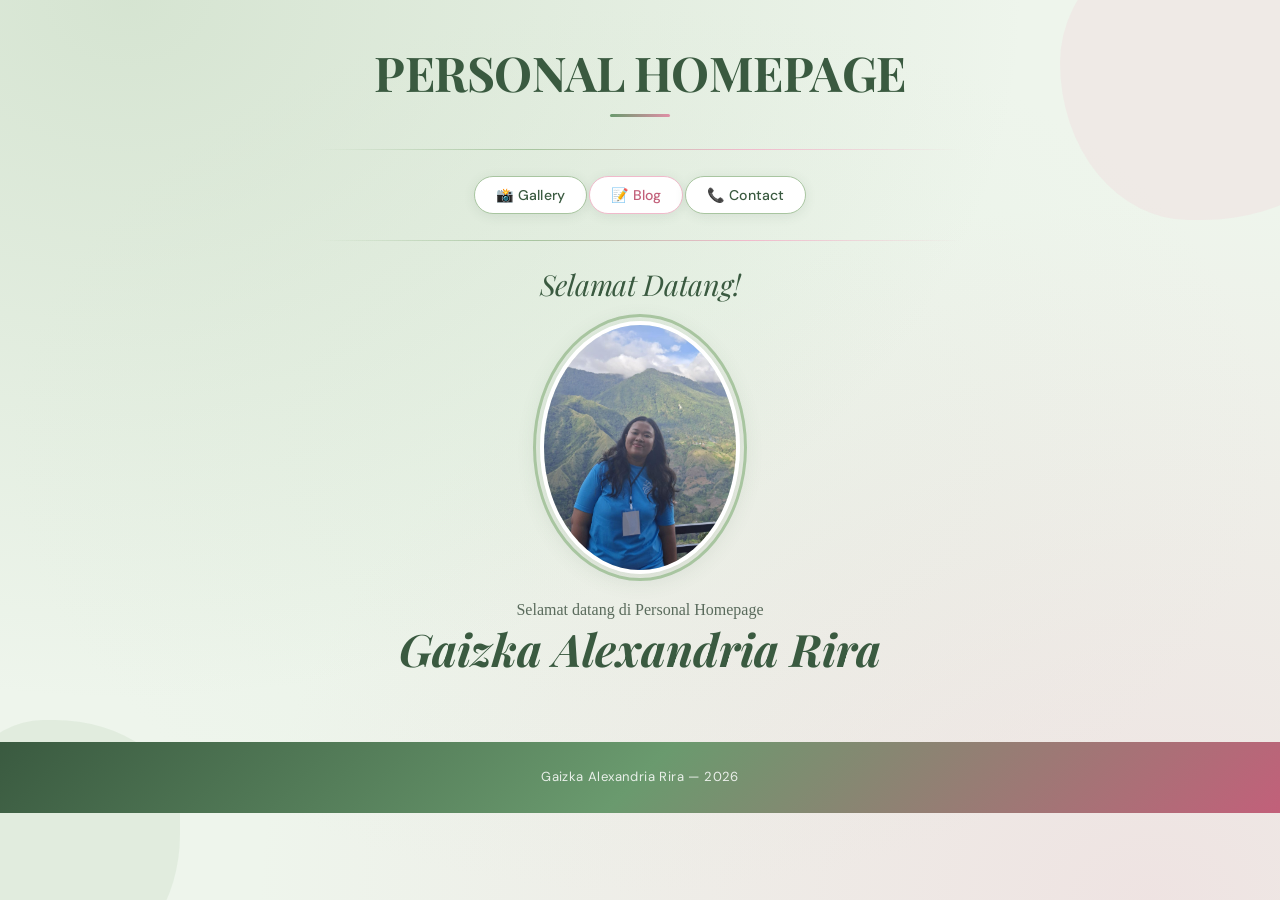
<file: index.html>
<!DOCTYPE html>
<html>
<head>
    <meta charset="UTF-8">
    <meta name="viewport" content="width=device-width, initial-scale=1.0">
    <title>Home</title>
    <link rel="icon" href="data:,">
    <link rel="stylesheet" href="style.css">
</head>

<body bgcolor="#8FB6D8">
<font face="Verdana" size="3" color="black">
<center>

<h1>PERSONAL HOMEPAGE</h1>
<hr width="50%">

<table cellpadding="10">
<tr>
    <td><a href="gallery.html"><button>📸 Gallery</button></a></td>
    <td><a href="blog.html"><button>📝 Blog</button></a></td>
    <td><a href="contact.html"><button>📞 Contact</button></a></td>
</tr>
</table>

<hr width="50%">

<h2>Selamat Datang!</h2>
<img src="gambardiri.jpeg" width="200"><br><br>
<p class="no-card">Selamat datang di Personal Homepage</p>
<p class="no-card"><font size="6"><i><strong>Gaizka Alexandria Rira</i></strong></font></p>


</center>
</font>

<footer>
    <p>Gaizka Alexandria Rira &mdash; 2026</p>
</footer>
<script src="script.js"></script>
</body>
</html>
</file>
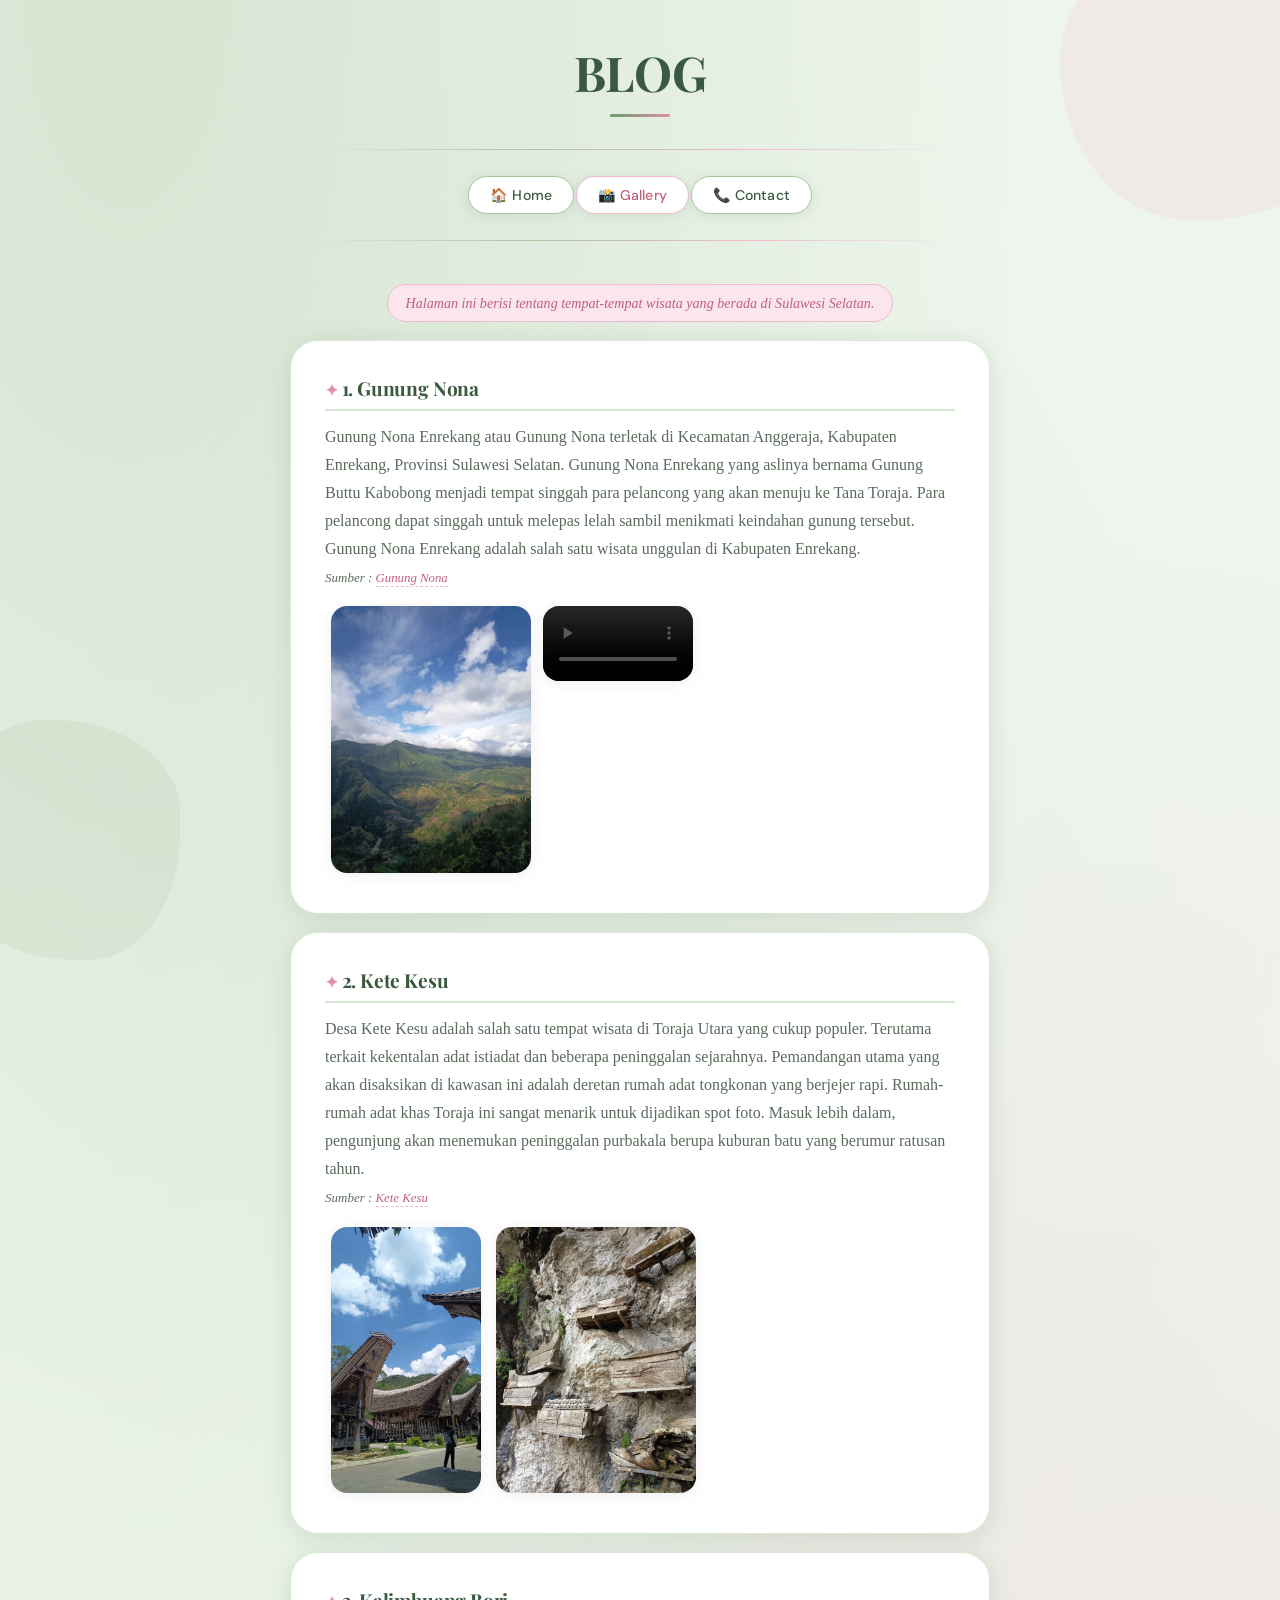
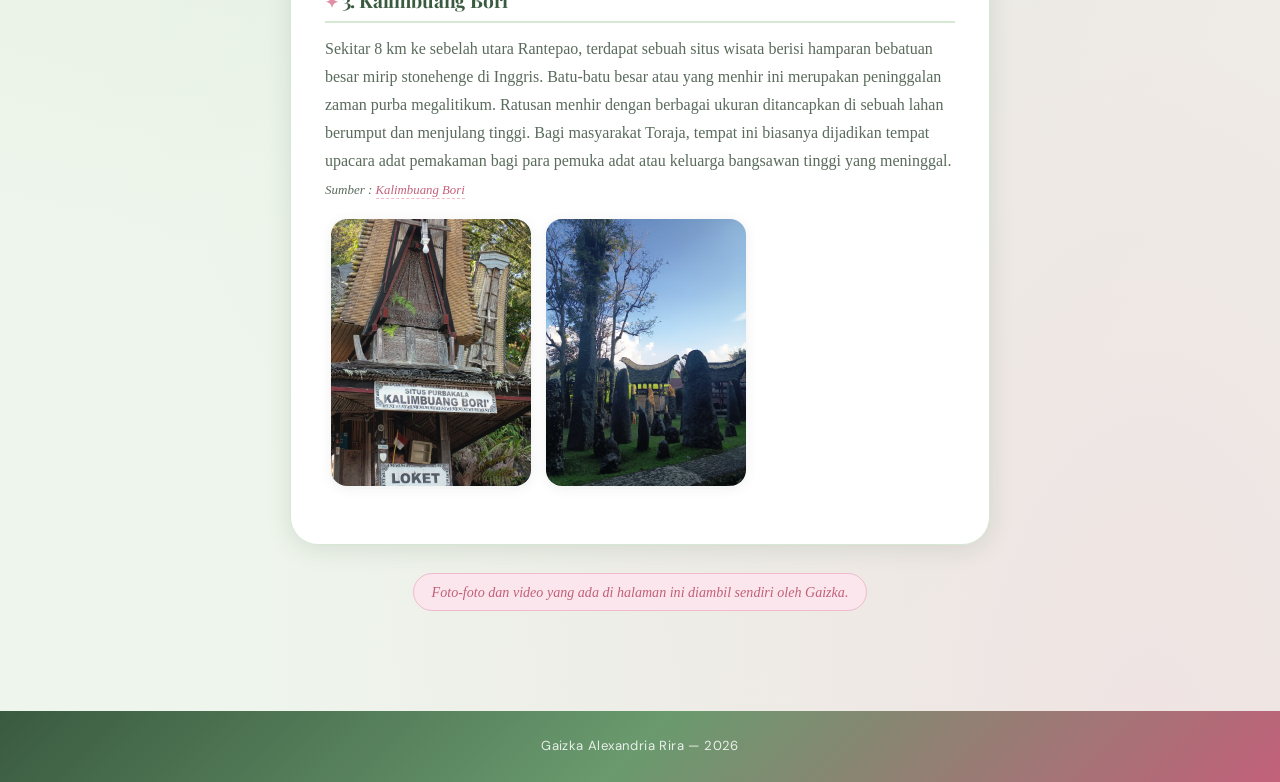
<file: blog.html>
<!DOCTYPE html>
<html>
<head>
    <meta charset="UTF-8">
    <title>Blog</title>
    <link rel="stylesheet" href="style.css">
    <link rel="icon" href="data:,">
</head>

<body bgcolor="#8FB6D8">

<font face="Verdana" size="3" color="black">

<center>

<h1>BLOG</h1>
<hr width="50%">

<table cellpadding="10">
<tr>
<td><a href="index.html"><button>🏠 Home</button></a></td>
<td><a href="gallery.html"><button>📸 Gallery</button></a></td>
<td><a href="contact.html"><button>📞 Contact</button></a></td>
</tr>
</table>

<hr width="50%">

<p><i>Halaman ini berisi tentang tempat-tempat wisata yang berada di Sulawesi Selatan.</i></p>


<center>

<table width="700">
<tr>
<td align="left">
<h3>1. Gunung Nona</h3>
<p>
    Gunung Nona Enrekang atau Gunung Nona terletak di Kecamatan Anggeraja, 
    Kabupaten Enrekang, Provinsi Sulawesi Selatan. Gunung Nona Enrekang yang aslinya bernama 
    Gunung Buttu Kabobong menjadi tempat singgah para pelancong yang akan menuju ke Tana Toraja.
    Para pelancong dapat singgah untuk melepas lelah sambil menikmati keindahan gunung tersebut.
    Gunung Nona Enrekang adalah salah satu wisata unggulan di Kabupaten Enrekang.
    <br>
    <i><font size="2">Sumber :
    <a href="https://makassar.kompas.com/read/2024/07/28/082627078/mengenal-gunung-nona-enrekang-tempat-singgah-menuju-tana-toraja?page=all" target="_blank">
        Gunung Nona
    </a></i>
</p>

<img src="gunungnonafoto.jpeg" width="200" align="left" hspace="10">
<video width="150" controls align="left">
    <source src="gunungnonavid.mp4" type="video/mp4">
    </video>

</td>
</tr>
</table>

</center>
<br>

<center>

<table width="700">
<tr>
<td align="left">
<h3>2. Kete Kesu</h3>
<p>
    Desa Kete Kesu adalah salah satu tempat wisata di Toraja Utara yang cukup populer.
    Terutama terkait kekentalan adat istiadat dan beberapa peninggalan sejarahnya.
    Pemandangan utama yang akan disaksikan di kawasan ini adalah deretan rumah adat
    tongkonan yang berjejer rapi. Rumah-rumah adat khas Toraja ini sangat menarik untuk dijadikan spot foto.
    Masuk lebih dalam, pengunjung akan menemukan peninggalan purbakala berupa kuburan batu yang berumur ratusan tahun.
    <br>
    <i><font size="2">Sumber :
    <a href="https://torajautarakab.go.id/detail/Wisata%20Kete%20Kesu" target="_blank">
        Kete Kesu
    </a></i>
</p>

<img src="ketekesu1.jpeg" width="150">
<img src="ketekesu2.jpeg" width="200">

</td>
</tr>
</table>

</center>
<br>

<center>

<table width="700">
<tr>
<td align="left">
<h3>3. Kalimbuang Bori</h3>
<p>
    Sekitar 8 km ke sebelah utara Rantepao, terdapat sebuah situs wisata berisi hamparan 
    bebatuan besar mirip stonehenge di Inggris. Batu-batu besar atau yang menhir ini 
    merupakan peninggalan zaman purba megalitikum. Ratusan menhir dengan berbagai ukuran
    ditancapkan di sebuah lahan berumput dan menjulang tinggi. Bagi masyarakat Toraja,
    tempat ini biasanya dijadikan tempat upacara adat pemakaman bagi para pemuka adat atau keluarga bangsawan tinggi yang meninggal.
    <br>
    <i><font size="2">Sumber :
    <a href="https://torajautarakab.go.id/detail/Wisata%20Kompleks%20Megalitikum%20Kalimbuang%20Bori" target="_blank">
        Kalimbuang Bori
    </a></i>
</p>

<img src="kalimbuangbori1.jpeg" width="200">
<img src="kalimbuangbori2.jpeg" width="200">

<br><br>

</td>
</tr>
</table>
<p><i>Foto-foto dan video yang ada di halaman ini diambil sendiri oleh Gaizka.</i></p>
</center>
<br>

</center>

</font>
<footer>
    <p>Gaizka Alexandria Rira &mdash; 2026</p>
</footer>

</body>
<script src="script.js"></script>
</html>

<meta name="viewport" content="width=device-width, initial-scale=1.0">
</file>
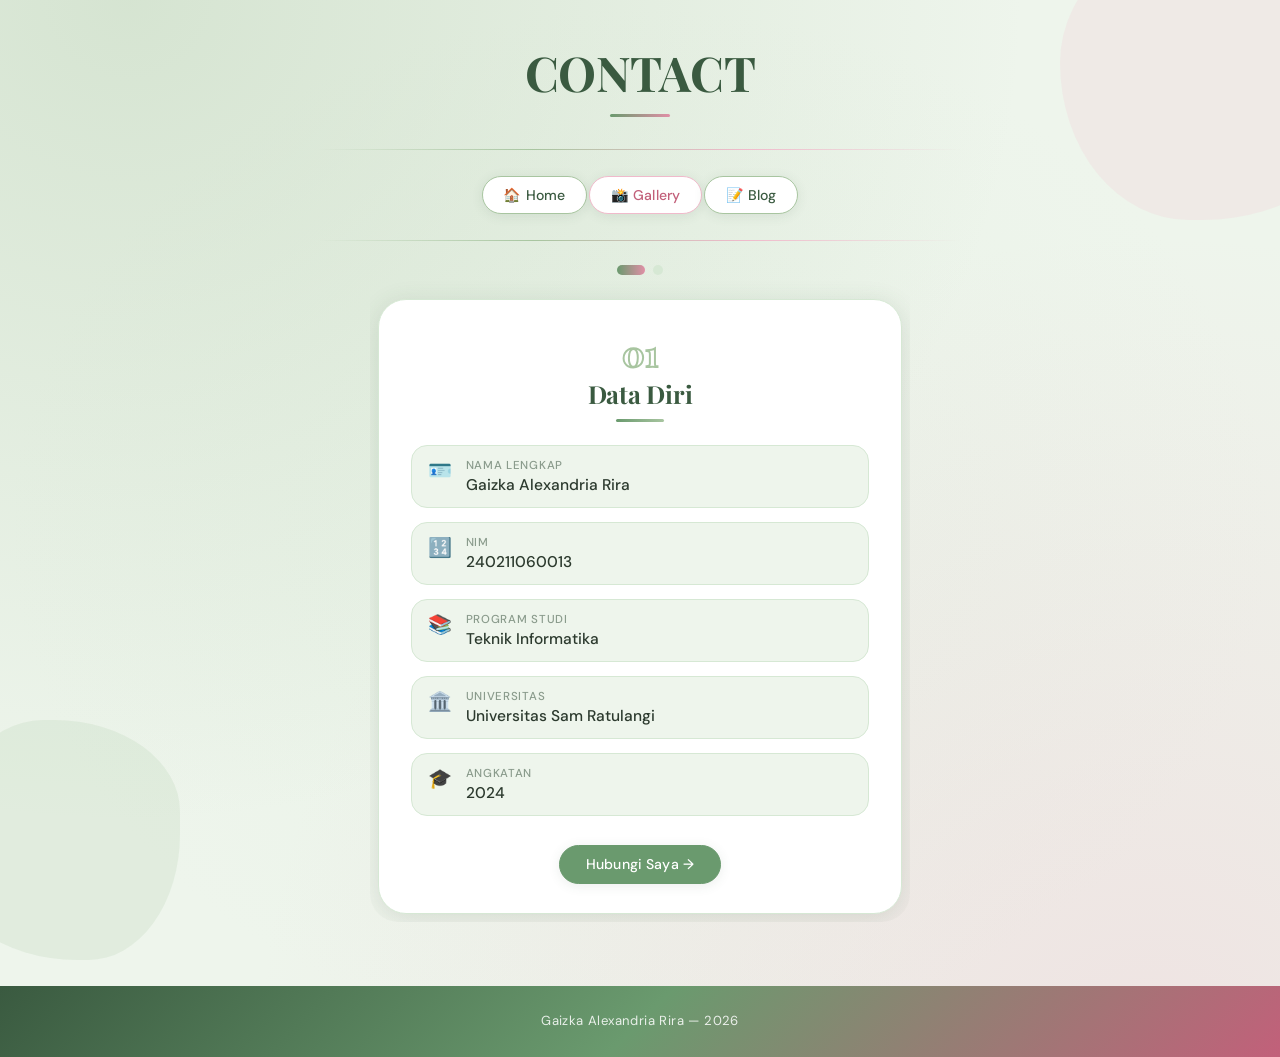
<file: contact.html>
<!DOCTYPE html>
<html>
<head>
    <meta charset="UTF-8">
    <meta name="viewport" content="width=device-width, initial-scale=1.0">
    <title>Contact</title>
    <link rel="stylesheet" href="style.css">
    <link rel="icon" href="data:,">
</head>

<body>

<!-- NAV -->
<font face="Verdana" size="3" color="black">
<center>

<h1>CONTACT</h1>
<hr width="50%">

<table cellpadding="10">
<tr>
<td><a href="index.html"><button>🏠 Home</button></a></td>
<td><a href="gallery.html"><button>📸 Gallery</button></a></td>
<td><a href="blog.html"><button>📝 Blog</button></a></td>
</tr>
</table>

<hr width="50%">

</center>
</font>

<div class="slide-wrapper">

    <div class="slide-indicators">
        <button class="dot active" onclick="goToSlide(0)" aria-label="Slide 1"></button>
        <button class="dot" onclick="goToSlide(1)" aria-label="Slide 2"></button>
    </div>

    <div class="slides-track">

        <div class="slide" id="slide-0">
            <div class="slide-card">
                <div class="slide-badge matcha-badge">01</div>
                <h2 class="slide-title">Data Diri</h2>
                <div class="slide-divider"></div>

                <div class="info-list">
                    <div class="info-row">
                        <span class="info-icon">🪪</span>
                        <div class="info-content">
                            <span class="info-label">Nama Lengkap</span>
                            <span class="info-value">Gaizka Alexandria Rira</span>
                        </div>
                    </div>
                    <div class="info-row">
                        <span class="info-icon">🔢</span>
                        <div class="info-content">
                            <span class="info-label">NIM</span>
                            <span class="info-value">240211060013&nbsp;&nbsp;<em style="font-size:0.78rem;color:var(--text-soft)"></em></span>
                        </div>
                    </div>
                    <div class="info-row">
                        <span class="info-icon">📚</span>
                        <div class="info-content">
                            <span class="info-label">Program Studi</span>
                            <span class="info-value">Teknik Informatika</span>
                        </div>
                    </div>
                    <div class="info-row">
                        <span class="info-icon">🏛️</span>
                        <div class="info-content">
                            <span class="info-label">Universitas</span>
                            <span class="info-value">Universitas Sam Ratulangi</span>
                        </div>
                    </div>
                    <div class="info-row">
                        <span class="info-icon">🎓</span>
                        <div class="info-content">
                            <span class="info-label">Angkatan</span>
                            <span class="info-value">2024</span>
                        </div>
                    </div>
                </div>

                <button class="slide-nav-btn" onclick="goToSlide(1)">
                    Hubungi Saya &rarr;
                </button>
            </div>
        </div>

        <div class="slide" id="slide-1">
            <div class="slide-card pink-card">
                <div class="slide-badge pink-badge">02</div>
                <h2 class="slide-title">Hubungi Saya</h2>
                <div class="slide-divider pink-divider"></div>

                <div class="info-list">
                    <div class="info-row">
                        <span class="info-icon">📧</span>
                        <div class="info-content">
                            <span class="info-label">Email</span>
                            <a href="mailto:gaizkarira07@gmail.com" class="info-value info-link">gaizkarira07@gmail.com</a>
                        </div>
                    </div>
                    <div class="info-row">
                        <span class="info-icon">📷</span>
                        <div class="info-content">
                            <span class="info-label">Instagram</span>
                            <a href="https://instagram.com/gaizkaarira" target="_blank" class="info-value info-link">@gaizkaarira</a>
                        </div>
                    </div>
                    <div class="info-row">
                        <span class="info-icon">📱</span>
                        <div class="info-content">
                            <span class="info-label">Nomor Telepon</span>
                            <span class="info-value">0822-7106-2832</span>
                        </div>
                    </div>
                    <div class="info-row">
                        <span class="info-icon">📍</span>
                        <div class="info-content">
                            <span class="info-label">Alamat</span>
                            <span class="info-value">Manado, Sulawesi Utara, Indonesia</span>
                        </div>
                    </div>
                </div>

                <button class="slide-nav-btn pink-nav-btn" onclick="goToSlide(0)">
                    &larr; Data Diri
                </button>
            </div>
        </div>

    </div>

</div>

<footer>
    <p>Gaizka Alexandria Rira &mdash; 2026</p>
</footer>

<script src="script.js"></script>
</body>
</html>
</file>
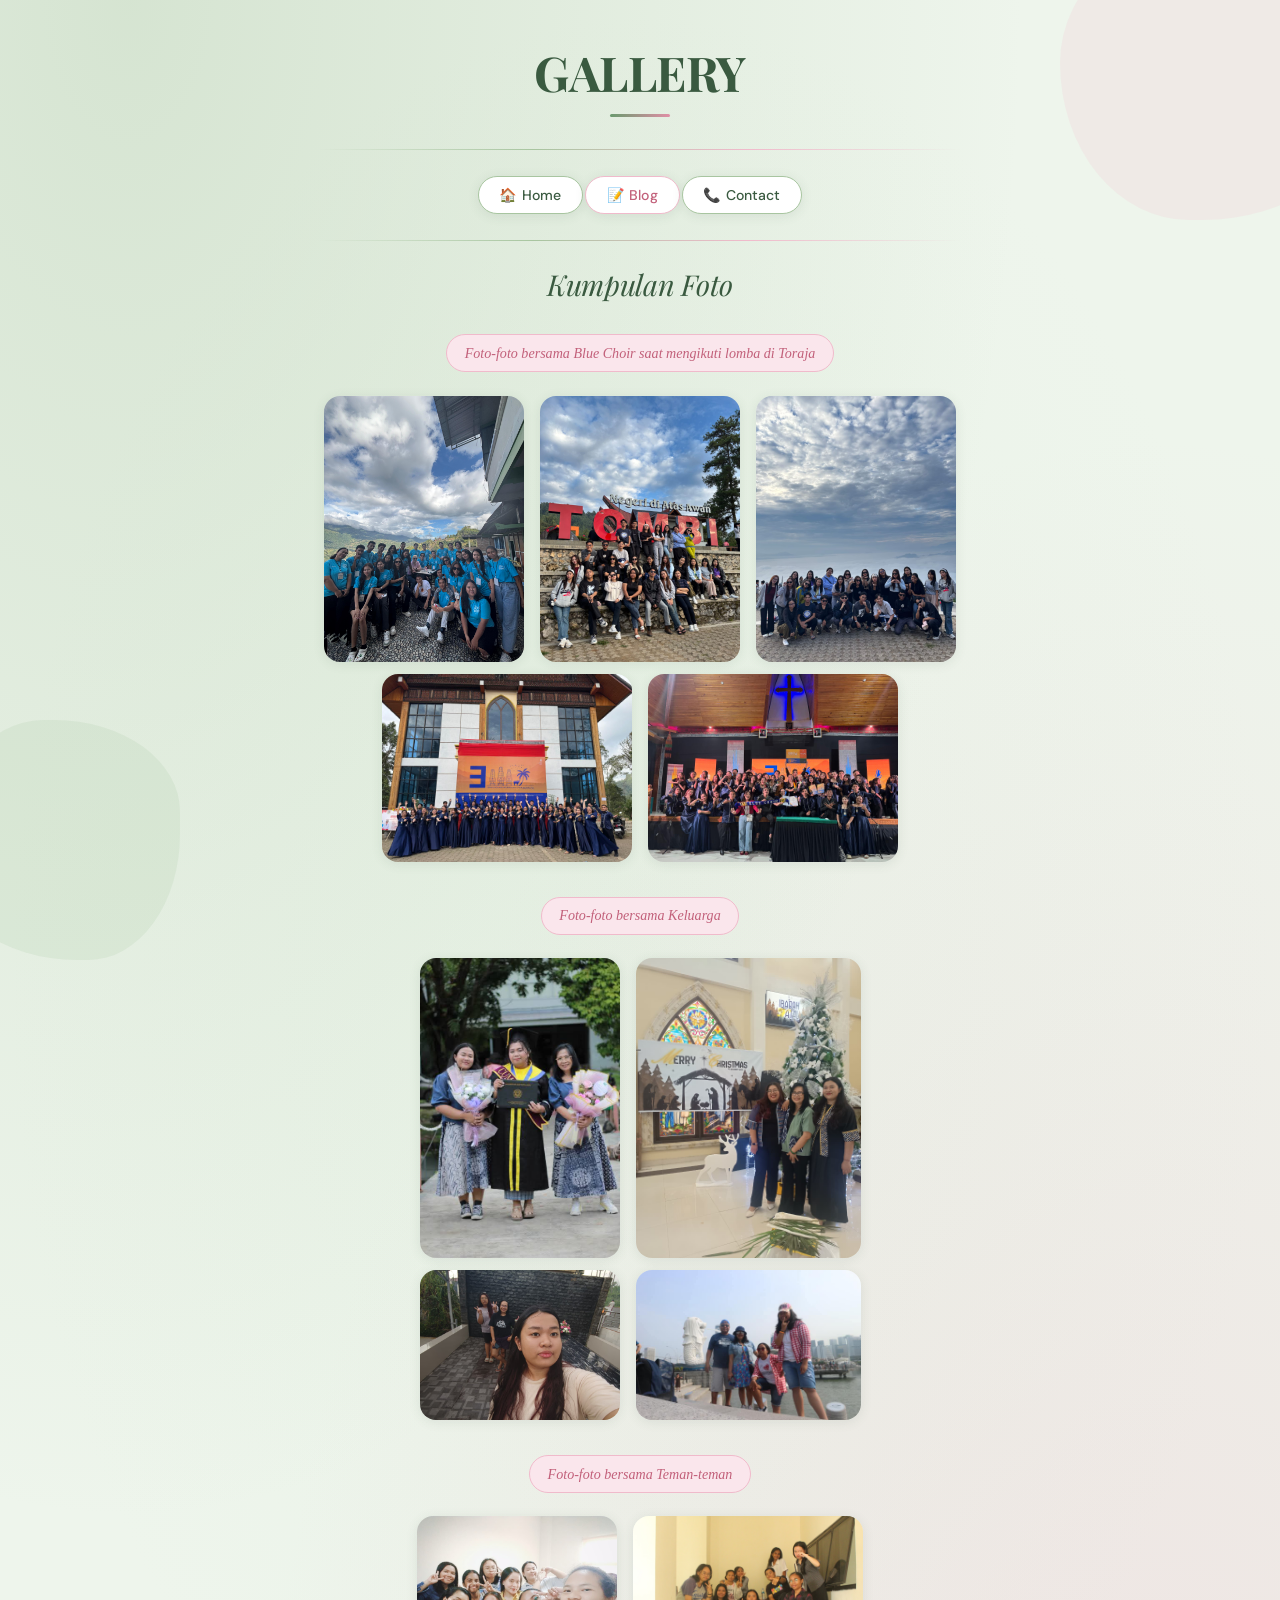
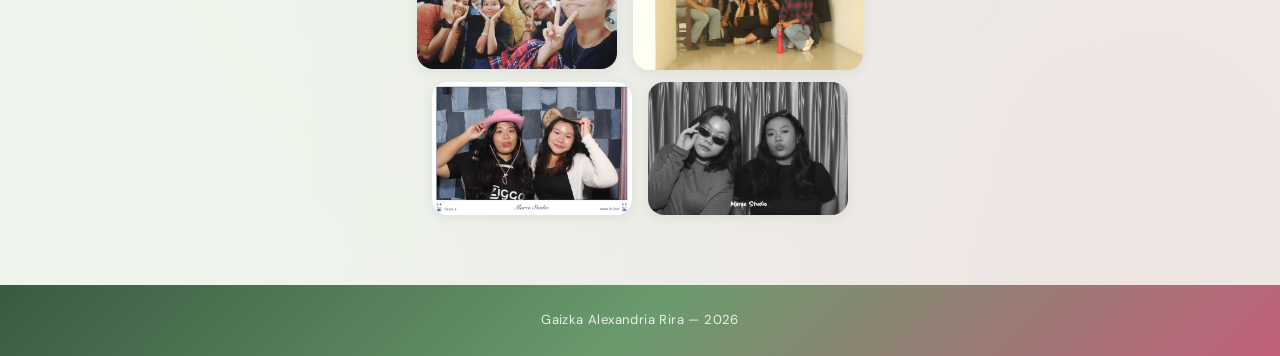
<file: gallery.html>
<!DOCTYPE html>
<html>
<head>
    <meta charset="UTF-8">
    <title>Gallery</title>
    <link rel="stylesheet" href="style.css">
    <link rel="icon" href="data:,">
</head>

<body bgcolor="#8FB6D8">

<font face="Verdana" size="3" color="black">

<center>

<h1>GALLERY</h1>
<hr width="50%">

<table cellpadding="10">
<tr>
<td>
    <a href="index.html">
        <button>🏠 Home</button>
    </a>
</td>

<td>
    <a href="blog.html">
        <button>📝 Blog</button>
    </a>
</td>

<td>
    <a href="contact.html">
        <button>📞 Contact</button>
    </a>
</td>
</tr>
</table>

<hr width="50%">

<h2>Kumpulan Foto</h2>
<p><i>Foto-foto bersama Blue Choir saat mengikuti lomba di Toraja</i></p>


<img src="gunungnona.jpeg" width="200">
<img src="negeridiatasawan.jpeg" width="200">
<img src="negeridiatasawan1.jpeg" width="200">
<br>
<img src="selesailomba.jpeg" width="250">
<img src="selesailomba1.jpeg" width="250">


<p><i>Foto-foto bersama Keluarga</i></p>


<img src="wisuda.jpeg" width="200">
<img src="natal.jpeg" width="225">
<br>
<img src="kubur.jpeg" width="200">
<img src="sg.jpeg" width="225">


<p><i>Foto-foto bersama Teman-teman</i></p>


<img src="kuliah1.jpeg" width="200">
<img src="kuliah2.jpeg" width="230">
<br>
<img src="sma1.jpeg" width="200">
<img src="sma2.jpeg" width="200">
<br>

</center>

</font>
<footer>
    <p>Gaizka Alexandria Rira &mdash; 2026</p>
</footer>

</body>
<script src="script.js"></script>
</html>

<meta name="viewport" content="width=device-width, initial-scale=1.0">
</file>
<file: style.css>
@import url('https://fonts.googleapis.com/css2?family=Playfair+Display:ital,wght@0,400;0,700;1,400&family=DM+Sans:wght@300;400;500&display=swap');

:root {
    --matcha-dark:    #3a5a40;
    --matcha:         #6a9a6e;
    --matcha-light:   #a8c5a0;
    --matcha-pale:    #d6e8d4;
    --matcha-mist:    #eef5ec;

    --pink-deep:      #c2607a;
    --pink:           #e08fa6;
    --pink-light:     #f0bacb;
    --pink-pale:      #fae6ec;
    --pink-mist:      #fdf0f4;

    --cream:          #faf8f3;
    --text-dark:      #2c3a2e;
    --text-mid:       #5a6b5c;
    --text-soft:      #8a9b8c;

    --shadow-sm: 0 2px 12px rgba(58, 90, 64, 0.10);
    --shadow-md: 0 4px 24px rgba(58, 90, 64, 0.14);
    --shadow-lg: 0 8px 40px rgba(58, 90, 64, 0.18);

    --radius-sm: 8px;
    --radius-md: 16px;
    --radius-lg: 28px;
    --radius-pill: 999px;
}

*, *::before, *::after {
    box-sizing: border-box;
    margin: 0;
    padding: 0;
}

html {
    scroll-behavior: smooth;
}

body {
    background-color: var(--matcha-mist) !important;
    background-image:
        radial-gradient(ellipse at 10% 0%, rgba(168, 197, 160, 0.35) 0%, transparent 55%),
        radial-gradient(ellipse at 90% 100%, rgba(240, 186, 203, 0.30) 0%, transparent 55%),
        radial-gradient(ellipse at 50% 50%, rgba(214, 232, 212, 0.20) 0%, transparent 70%);
    font-family: 'DM Sans', Verdana, sans-serif;
    color: var(--text-dark);
    min-height: 100vh;
    position: relative;
}

body[bgcolor] { background-color: var(--matcha-mist) !important; }
font[face][color] { color: var(--text-dark) !important; }

h1, h2, h3 {
    font-family: 'Playfair Display', Georgia, serif;
    color: var(--matcha-dark);
    letter-spacing: -0.01em;
}

h1 {
    font-size: clamp(2rem, 5vw, 3rem);
    font-weight: 700;
    padding: 2.5rem 0 0.5rem;
    position: relative;
}

h1::after {
    content: '';
    display: block;
    width: 60px;
    height: 3px;
    background: linear-gradient(to right, var(--matcha), var(--pink));
    border-radius: var(--radius-pill);
    margin: 0.6rem auto 0;
}

h2 {
    font-size: clamp(1.3rem, 3vw, 1.8rem);
    font-weight: 400;
    font-style: italic;
    color: var(--matcha-dark);
    margin: 1.5rem 0 0.75rem;
}

h3 {
    font-size: 1.15rem;
    font-weight: 700;
    color: var(--matcha-dark);
    margin-bottom: 0.5rem;
}

p {
    line-height: 1.75;
    color: var(--text-mid);
    font-size: 0.95rem;
}

a {
    color: var(--pink-deep);
    text-decoration: none;
    transition: color 0.2s;
}
a:hover {
    color: var(--matcha-dark);
    text-decoration: underline;
}

hr {
    border: none;
    height: 1.5px;
    background: linear-gradient(to right, transparent, var(--matcha-light), var(--pink-light), transparent);
    margin: 1.5rem auto;
    border-radius: var(--radius-pill);
}

table[cellpadding] {
    margin: 1rem auto;
}

button {
    font-family: 'DM Sans', sans-serif;
    font-size: 0.88rem;
    font-weight: 500;
    padding: 0.55rem 1.3rem;
    border: 1.5px solid var(--matcha-light);
    border-radius: var(--radius-pill);
    background: white;
    color: var(--matcha-dark);
    cursor: pointer;
    transition: all 0.25s cubic-bezier(0.34, 1.56, 0.64, 1);
    white-space: nowrap;
    letter-spacing: 0.01em;
    box-shadow: var(--shadow-sm);
}

button:hover {
    background: var(--matcha);
    color: white;
    border-color: var(--matcha);
    transform: translateY(-2px) scale(1.04);
    box-shadow: var(--shadow-md);
}

button:active {
    transform: translateY(0) scale(0.98);
}

/* Pink accent on every other button */
td:nth-child(even) button {
    border-color: var(--pink-light);
    color: var(--pink-deep);
}
td:nth-child(even) button:hover {
    background: var(--pink);
    border-color: var(--pink);
    color: white;
}

img {
    border-radius: var(--radius-md);
    box-shadow: var(--shadow-sm);
    transition: transform 0.3s ease, box-shadow 0.3s ease;
    margin: 6px;
    vertical-align: top;
}

img:hover {
    transform: translateY(-4px) scale(1.02);
    box-shadow: var(--shadow-lg);
}

video {
    border-radius: var(--radius-md);
    box-shadow: var(--shadow-sm);
    margin: 6px;
    vertical-align: top;
}

center > table[width="700"] {
    background: white;
    border-radius: var(--radius-lg);
    box-shadow: var(--shadow-md);
    padding: 1.5rem;
    border: 1px solid var(--matcha-pale);
    transition: box-shadow 0.3s;
    width: min(700px, 95vw) !important;
}

center > table[width="700"]:hover {
    box-shadow: var(--shadow-lg);
}

center > table[width="700"] td {
    padding: 0.5rem;
}

center > table[width="700"] h3 {
    font-size: 1.2rem;
    padding-bottom: 0.5rem;
    border-bottom: 2px solid var(--matcha-pale);
    margin-bottom: 0.75rem;
}

center > table[width="700"] h3::before {
    content: '✦ ';
    color: var(--pink);
    font-size: 0.85em;
}

.no-card {
    color: var(--text-mid);
    font-size: 1rem;
    padding: 0.1rem 0;
    margin: 0;
    line-height: 1.2;
}

.no-card font[size="6"] {
    font-family: 'Playfair Display', serif;
    font-size: 2.8rem !important;
    color: var(--matcha-dark);
    font-style: italic;
}

center > img[src="gambardiri.jpeg"],
center > img[src*="gambardiri"] {
    border-radius: 50%;
    border: 4px solid white;
    outline: 3px solid var(--matcha-light);
    outline-offset: 4px;
    box-shadow: var(--shadow-md);
}

center p {
    font-size: 1rem;
    color: var(--text-mid);
    margin: 0.6rem 0;
    transition: color 0.2s;
}

center p:hover {
    color: var(--matcha-dark);
}

font[size="2"] a,
i a {
    color: var(--pink-deep);
    font-size: 0.8rem;
    border-bottom: 1px dashed var(--pink-light);
    padding-bottom: 1px;
}

font[size="2"] a:hover {
    color: var(--matcha);
    border-color: var(--matcha-light);
    text-decoration: none;
}

footer {
    margin-top: 4rem;
    padding: 1.5rem 2rem;
    text-align: center;
    font-size: 0.82rem;
    color: white;
    background: linear-gradient(135deg, var(--matcha-dark) 0%, var(--matcha) 50%, var(--pink-deep) 100%);
    letter-spacing: 0.03em;
}

footer p {
    color: rgba(255,255,255,0.85);
    font-size: 0.82rem;
    margin: 0;
}

@keyframes fadeSlideUp {
    from { opacity: 0; transform: translateY(24px); }
    to   { opacity: 1; transform: translateY(0); }
}

@keyframes fadeIn {
    from { opacity: 0; }
    to   { opacity: 1; }
}

center {
    animation: fadeSlideUp 0.6s ease both;
}

h1 { animation: fadeSlideUp 0.5s 0.05s ease both; }
hr  { animation: fadeIn      0.6s 0.15s ease both; }

table[cellpadding] {
    animation: fadeSlideUp 0.5s 0.2s ease both;
}

body::before {
    content: '';
    position: fixed;
    top: -80px;
    right: -80px;
    width: 300px;
    height: 300px;
    border-radius: 60% 40% 55% 45% / 50% 60% 40% 55%;
    background: rgba(240, 186, 203, 0.18);
    pointer-events: none;
    z-index: 0;
}

body::after {
    content: '';
    position: fixed;
    bottom: -60px;
    left: -60px;
    width: 240px;
    height: 240px;
    border-radius: 45% 55% 40% 60% / 60% 40% 55% 45%;
    background: rgba(168, 197, 160, 0.18);
    pointer-events: none;
    z-index: 0;
}

body > * {
    position: relative;
    z-index: 1;
}

center > p > i {
    display: inline-block;
    margin: 1.2rem 1rem 0.5rem;
    padding: 0.35rem 1.1rem;
    background: var(--pink-pale);
    color: var(--pink-deep);
    border-radius: var(--radius-pill);
    font-size: 0.88rem;
    border: 1px solid var(--pink-light);
    max-width: calc(100% - 2rem);
    box-sizing: border-box;
}

@media (max-width: 480px) {
    center > p > i {
        margin-left: 1.25rem;
        margin-right: 1.25rem;
        max-width: calc(100% - 2.5rem);
        font-size: 0.82rem;
    }
}

.slide-wrapper {
    position: relative;
    width: min(540px, 92vw);
    margin: 0 auto 3rem;
    overflow: hidden;
    border-radius: var(--radius-lg);
}

.slides-track {
    display: flex;
    transition: transform 0.45s cubic-bezier(0.65, 0, 0.35, 1);
    will-change: transform;
}

.slide {
    min-width: 100%;
    padding: 0.5rem;
    opacity: 0;
    transition: opacity 0.38s ease;
    pointer-events: none;
}

.slide.active {
    opacity: 1;
    pointer-events: auto;
}

.slide.exit-left  { opacity: 0; }
.slide.exit-right { opacity: 0; }

.slide-card {
    background: white;
    border-radius: var(--radius-lg);
    border: 1.5px solid var(--matcha-pale);
    padding: 2.2rem 2rem 1.8rem;
    box-shadow: var(--shadow-md);
    text-align: center;
    transition: box-shadow 0.3s;
}

.slide-card:hover { box-shadow: var(--shadow-lg); }

.pink-card {
    border-color: var(--pink-light);
    background: var(--pink-mist);
}

.slide-badge {
    display: inline-block;
    font-family: 'Playfair Display', serif;
    font-size: 2.2rem;
    font-weight: 700;
    line-height: 1;
    margin-bottom: 0.4rem;
    -webkit-text-stroke: 2px var(--matcha-light);
    color: transparent;
}

.pink-badge {
    -webkit-text-stroke-color: var(--pink-light);
}

.slide-title {
    font-family: 'Playfair Display', serif;
    font-size: 1.55rem;
    font-weight: 700;
    font-style: normal;
    color: var(--matcha-dark);
    margin: 0 0 0.2rem;
}

.pink-card .slide-title { color: var(--pink-deep); }

.slide-divider {
    width: 48px;
    height: 3px;
    background: linear-gradient(to right, var(--matcha), var(--matcha-light));
    border-radius: var(--radius-pill);
    margin: 0.6rem auto 1.4rem;
}

.pink-divider {
    background: linear-gradient(to right, var(--pink-deep), var(--pink-light));
}

.info-list {
    display: flex;
    flex-direction: column;
    gap: 0.85rem;
    text-align: left;
    margin-bottom: 1.8rem;
}

.info-row {
    display: flex;
    align-items: flex-start;
    gap: 0.85rem;
    padding: 0.75rem 1rem;
    background: var(--matcha-mist);
    border-radius: var(--radius-md);
    border: 1px solid var(--matcha-pale);
    transition: transform 0.2s ease, box-shadow 0.2s ease;
}

.info-row:hover {
    transform: translateX(4px);
    box-shadow: var(--shadow-sm);
}

.pink-card .info-row {
    background: white;
    border-color: var(--pink-light);
}

.info-icon {
    font-size: 1.2rem;
    line-height: 1.4;
    flex-shrink: 0;
}

.info-content {
    display: flex;
    flex-direction: column;
    gap: 0.15rem;
}

.info-label {
    font-size: 0.72rem;
    font-weight: 500;
    letter-spacing: 0.06em;
    text-transform: uppercase;
    color: var(--text-soft);
}

.info-value {
    font-size: 0.97rem;
    font-weight: 500;
    color: var(--text-dark);
}

.info-link {
    color: var(--pink-deep);
    text-decoration: none;
    border-bottom: 1px dashed var(--pink-light);
    padding-bottom: 1px;
    transition: color 0.2s, border-color 0.2s;
}

.info-link:hover {
    color: var(--matcha-dark);
    border-color: var(--matcha-light);
    text-decoration: none;
}

.slide-nav-btn {
    font-family: 'DM Sans', sans-serif;
    font-size: 0.88rem;
    font-weight: 500;
    padding: 0.6rem 1.6rem;
    border: 1.5px solid var(--matcha);
    border-radius: var(--radius-pill);
    background: var(--matcha);
    color: white;
    cursor: pointer;
    transition: all 0.25s cubic-bezier(0.34, 1.56, 0.64, 1);
    box-shadow: var(--shadow-sm);
    position: static;
    transform: none;
}

.slide-nav-btn:hover {
    background: var(--matcha-dark);
    border-color: var(--matcha-dark);
    transform: translateY(-2px);
    box-shadow: var(--shadow-md);
}

.pink-nav-btn {
    background: var(--pink);
    border-color: var(--pink);
}

.pink-nav-btn:hover {
    background: var(--pink-deep);
    border-color: var(--pink-deep);
}

.slide-indicators {
    display: flex;
    justify-content: center;
    gap: 0.5rem;
    margin-bottom: 1rem;
}

.dot {
    width: 10px;
    height: 10px;
    border-radius: 50%;
    background: var(--matcha-pale);
    border: none;
    padding: 0;
    cursor: pointer;
    transition: all 0.3s ease;
    box-shadow: none;
}

.dot.active {
    width: 28px;
    border-radius: var(--radius-pill);
    background: linear-gradient(to right, var(--matcha), var(--pink));
    transform: none;
}

.dot:hover:not(.active) {
    background: var(--matcha-light);
    transform: scale(1.2);
}

@media (max-width: 480px) {
    .slide-card { padding: 1.6rem 1.2rem 1.4rem; }
}

@media (max-width: 640px) {
    h1 { font-size: 1.7rem; padding-top: 1.5rem; }
    h2 { font-size: 1.2rem; }

    button {
        font-size: 0.8rem;
        padding: 0.45rem 0.9rem;
    }

    center > table[width="700"] {
        width: 98vw !important;
        padding: 1rem;
    }

    img { margin: 4px; }
}

@media (max-width: 600px) {

    /* Wrap all inline images in a column flow */
    center img:not([src*="gambardiri"]) {
        display: block;
        width: calc(100vw - 2rem) !important;
        height: auto !important;
        margin: 6px auto !important;
        border-radius: var(--radius-md);
    }

    center > table[width="700"] img,
    center > table[width="700"] video {
        display: block;
        width: calc(100% - 0.5rem) !important;
        height: auto !important;
        margin: 6px auto !important;
        float: none !important;
    }

    img[hspace], img[vspace] {
        margin-left: auto !important;
        margin-right: auto !important;
    }

    video {
        display: block;
        width: calc(100vw - 2rem) !important;
        height: auto !important;
        margin: 6px auto !important;
    }
}
</file>
